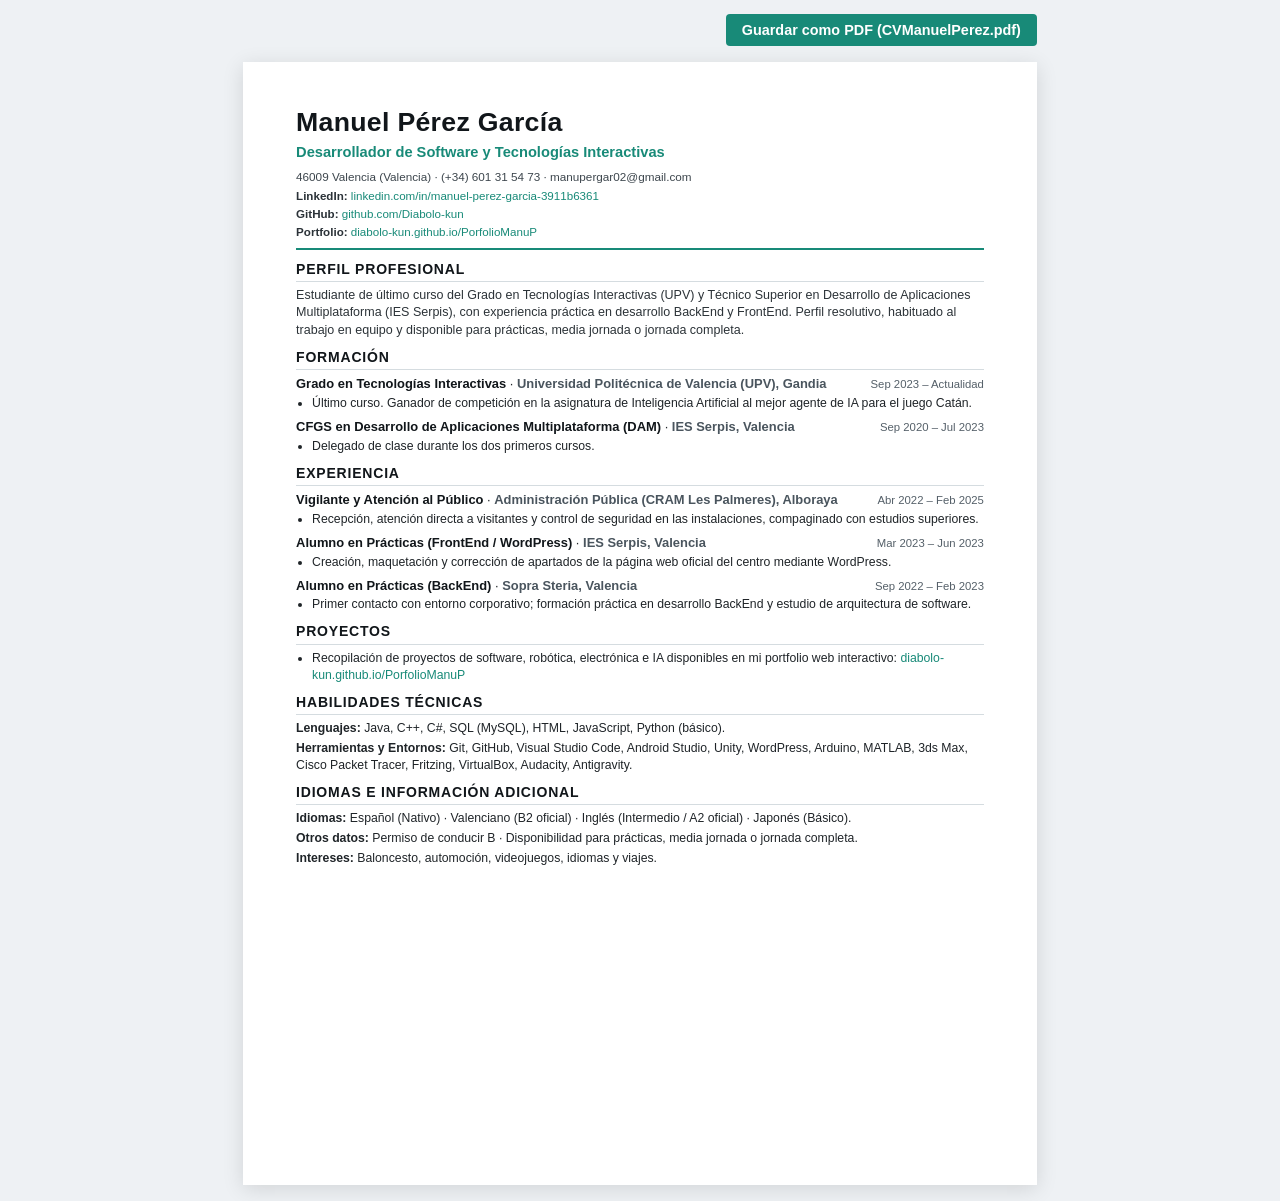
<file: cv.html>
<!DOCTYPE html>
<html lang="es">
<head>
    <meta charset="UTF-8">
    <meta name="viewport" content="width=device-width, initial-scale=1.0">
    <title>CVManuelPerez</title>
    <style>
        @page {
            size: A4;
            margin: 11mm 14mm;
        }
        * {
            box-sizing: border-box;
            margin: 0;
            padding: 0;
        }
        body {
            font-family: "Segoe UI", Roboto, Arial, sans-serif;
            color: #1f2428;
            background: #eef1f4;
            line-height: 1.38;
            font-size: 9.7pt;
        }
        .page {
            width: 210mm;
            min-height: 297mm;
            max-height: 297mm;
            margin: 16px auto;
            padding: 11mm 14mm;
            background: #ffffff;
            box-shadow: 0 4px 20px rgba(0, 0, 0, 0.12);
            overflow: hidden;
        }
        .print-bar {
            width: 210mm;
            margin: 14px auto 0;
            display: flex;
            justify-content: flex-end;
            gap: 10px;
        }
        .print-btn {
            background: #188a78;
            color: #fff;
            border: none;
            padding: 8px 16px;
            border-radius: 4px;
            font-weight: 600;
            cursor: pointer;
            font-size: 0.9rem;
        }
        .print-btn:hover {
            background: #126d5f;
        }
        header {
            border-bottom: 2.5px solid #188a78;
            padding-bottom: 8px;
            margin-bottom: 10px;
        }
        h1 {
            font-size: 20pt;
            font-weight: 800;
            color: #11161a;
            letter-spacing: 0.3px;
        }
        .subtitle {
            font-size: 11pt;
            font-weight: 700;
            color: #188a78;
            margin-top: 2px;
            margin-bottom: 6px;
        }
        .contact-line {
            font-size: 8.8pt;
            color: #3d464d;
            margin-bottom: 3px;
        }
        .links-list {
            list-style: none;
            font-size: 8.7pt;
            color: #2b3238;
        }
        .links-list li {
            margin-top: 2px;
        }
        .links-list a {
            color: #188a78;
            text-decoration: none;
        }
        section {
            margin-bottom: 9px;
        }
        h2 {
            font-size: 10.5pt;
            font-weight: 800;
            text-transform: uppercase;
            letter-spacing: 0.8px;
            color: #11161a;
            border-bottom: 1px solid #d5dce0;
            padding-bottom: 2px;
            margin-bottom: 5px;
        }
        .summary {
            font-size: 9.4pt;
            color: #2c3338;
        }
        .entry {
            margin-bottom: 6px;
        }
        .entry:last-child {
            margin-bottom: 0;
        }
        .entry-head {
            display: flex;
            justify-content: space-between;
            align-items: baseline;
            gap: 8px;
        }
        .entry-title {
            font-weight: 700;
            font-size: 9.7pt;
            color: #11161a;
        }
        .entry-place {
            font-weight: 600;
            color: #4a555e;
        }
        .entry-date {
            font-size: 8.5pt;
            color: #556069;
            white-space: nowrap;
        }
        ul.bullets {
            padding-left: 16px;
            margin-top: 2px;
        }
        ul.bullets li {
            margin-bottom: 1.5px;
            font-size: 9.2pt;
        }
        .skills-grid p {
            margin-bottom: 3px;
            font-size: 9.2pt;
        }
        .skills-grid p:last-child {
            margin-bottom: 0;
        }
        @media print {
            body {
                background: #ffffff;
            }
            .print-bar {
                display: none;
            }
            .page {
                width: auto;
                min-height: auto;
                max-height: none;
                margin: 0;
                padding: 0;
                box-shadow: none;
            }
        }
    </style>
</head>
<body>
    <div class="print-bar">
        <button class="print-btn" onclick="window.print()">Guardar como PDF (CVManuelPerez.pdf)</button>
    </div>

    <main class="page">
        <header>
            <h1>Manuel Pérez García</h1>
            <div class="subtitle">Desarrollador de Software y Tecnologías Interactivas</div>
            <div class="contact-line">46009 Valencia (Valencia) · (+34) 601 31 54 73 · manupergar02@gmail.com</div>
            <ul class="links-list">
                <li><strong>LinkedIn:</strong> <a href="https://www.linkedin.com/in/manuel-perez-garcia-3911b6361">linkedin.com/in/manuel-perez-garcia-3911b6361</a></li>
                <li><strong>GitHub:</strong> <a href="https://github.com/Diabolo-kun">github.com/Diabolo-kun</a></li>
                <li><strong>Portfolio:</strong> <a href="https://diabolo-kun.github.io/PorfolioManuP/">diabolo-kun.github.io/PorfolioManuP</a></li>
            </ul>
        </header>

        <section>
            <h2>Perfil Profesional</h2>
            <p class="summary">
                Estudiante de último curso del Grado en Tecnologías Interactivas (UPV) y Técnico Superior en Desarrollo de Aplicaciones Multiplataforma (IES Serpis), con experiencia práctica en desarrollo BackEnd y FrontEnd. Perfil resolutivo, habituado al trabajo en equipo y disponible para prácticas, media jornada o jornada completa.
            </p>
        </section>

        <section>
            <h2>Formación</h2>
            <div class="entry">
                <div class="entry-head">
                    <div><span class="entry-title">Grado en Tecnologías Interactivas</span> · <span class="entry-place">Universidad Politécnica de Valencia (UPV), Gandia</span></div>
                    <div class="entry-date">Sep 2023 – Actualidad</div>
                </div>
                <ul class="bullets">
                    <li>Último curso. Ganador de competición en la asignatura de Inteligencia Artificial al mejor agente de IA para el juego Catán.</li>
                </ul>
            </div>
            <div class="entry">
                <div class="entry-head">
                    <div><span class="entry-title">CFGS en Desarrollo de Aplicaciones Multiplataforma (DAM)</span> · <span class="entry-place">IES Serpis, Valencia</span></div>
                    <div class="entry-date">Sep 2020 – Jul 2023</div>
                </div>
                <ul class="bullets">
                    <li>Delegado de clase durante los dos primeros cursos.</li>
                </ul>
            </div>
        </section>

        <section>
            <h2>Experiencia</h2>
            <div class="entry">
                <div class="entry-head">
                    <div><span class="entry-title">Vigilante y Atención al Público</span> · <span class="entry-place">Administración Pública (CRAM Les Palmeres), Alboraya</span></div>
                    <div class="entry-date">Abr 2022 – Feb 2025</div>
                </div>
                <ul class="bullets">
                    <li>Recepción, atención directa a visitantes y control de seguridad en las instalaciones, compaginado con estudios superiores.</li>
                </ul>
            </div>
            <div class="entry">
                <div class="entry-head">
                    <div><span class="entry-title">Alumno en Prácticas (FrontEnd / WordPress)</span> · <span class="entry-place">IES Serpis, Valencia</span></div>
                    <div class="entry-date">Mar 2023 – Jun 2023</div>
                </div>
                <ul class="bullets">
                    <li>Creación, maquetación y corrección de apartados de la página web oficial del centro mediante WordPress.</li>
                </ul>
            </div>
            <div class="entry">
                <div class="entry-head">
                    <div><span class="entry-title">Alumno en Prácticas (BackEnd)</span> · <span class="entry-place">Sopra Steria, Valencia</span></div>
                    <div class="entry-date">Sep 2022 – Feb 2023</div>
                </div>
                <ul class="bullets">
                    <li>Primer contacto con entorno corporativo; formación práctica en desarrollo BackEnd y estudio de arquitectura de software.</li>
                </ul>
            </div>
        </section>

        <section>
            <h2>Proyectos</h2>
            <ul class="bullets">
                <li>Recopilación de proyectos de software, robótica, electrónica e IA disponibles en mi portfolio web interactivo: <a href="https://diabolo-kun.github.io/PorfolioManuP/" style="color:#188a78;text-decoration:none;">diabolo-kun.github.io/PorfolioManuP</a></li>
            </ul>
        </section>

        <section>
            <h2>Habilidades Técnicas</h2>
            <div class="skills-grid">
                <p><strong>Lenguajes:</strong> Java, C++, C#, SQL (MySQL), HTML, JavaScript, Python (básico).</p>
                <p><strong>Herramientas y Entornos:</strong> Git, GitHub, Visual Studio Code, Android Studio, Unity, WordPress, Arduino, MATLAB, 3ds Max, Cisco Packet Tracer, Fritzing, VirtualBox, Audacity, Antigravity.</p>
            </div>
        </section>

        <section>
            <h2>Idiomas e Información Adicional</h2>
            <div class="skills-grid">
                <p><strong>Idiomas:</strong> Español (Nativo) · Valenciano (B2 oficial) · Inglés (Intermedio / A2 oficial) · Japonés (Básico).</p>
                <p><strong>Otros datos:</strong> Permiso de conducir B · Disponibilidad para prácticas, media jornada o jornada completa.</p>
                <p><strong>Intereses:</strong> Baloncesto, automoción, videojuegos, idiomas y viajes.</p>
            </div>
        </section>
    </main>
</body>
</html>
</file>
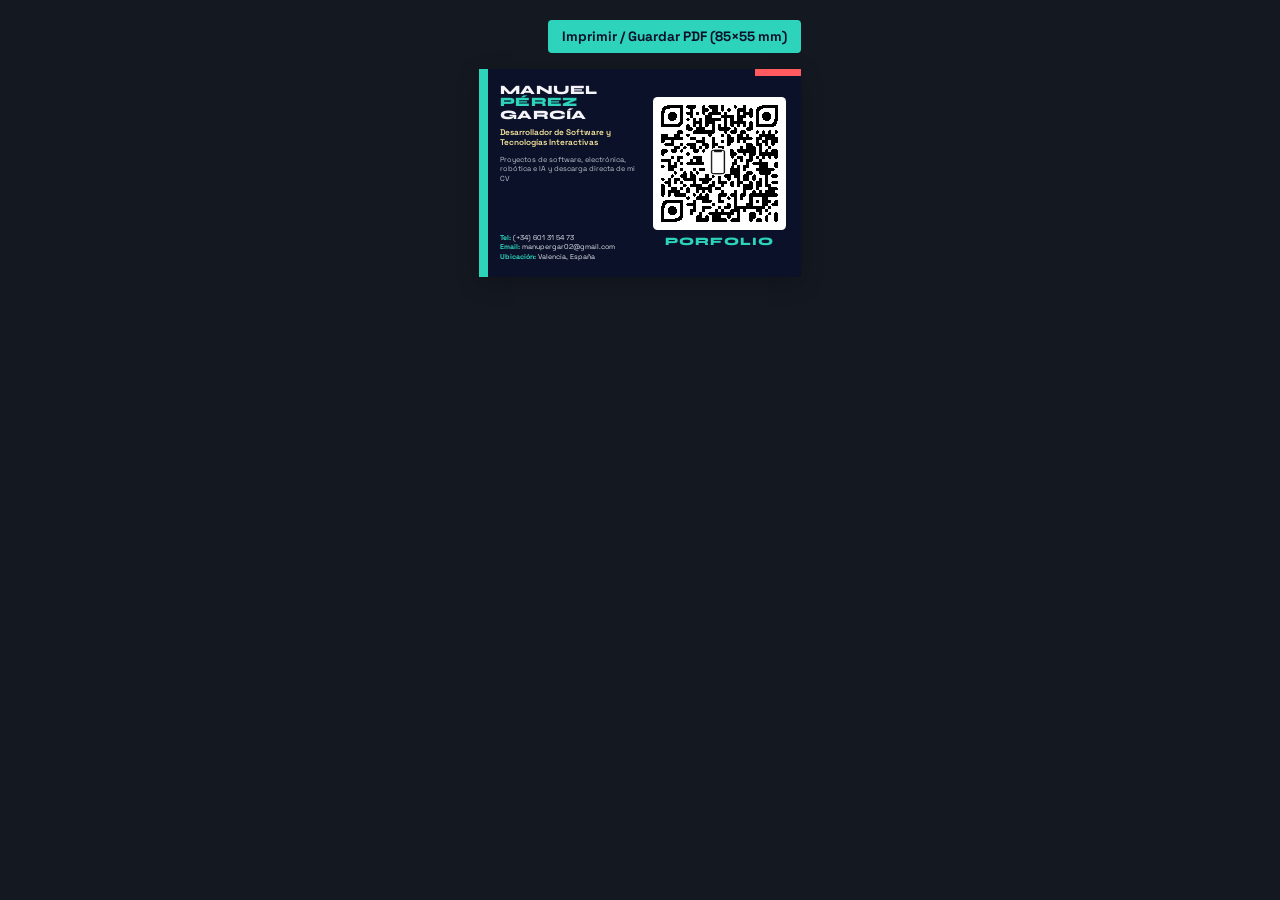
<file: otros/tarjeta/tarjeta.html>
<!DOCTYPE html>
<html lang="es">
<head>
    <meta charset="UTF-8">
    <meta name="viewport" content="width=device-width, initial-scale=1.0">
    <meta name="color-scheme" content="light only">
    <title>TarjetaManuelPerez</title>
    <link rel="preconnect" href="https://fonts.googleapis.com">
    <link rel="preconnect" href="https://fonts.gstatic.com" crossorigin>
    <link href="https://fonts.googleapis.com/css2?family=Space+Grotesk:wght@400;500;600;700&family=Syne:wght@700;800&display=swap" rel="stylesheet">
    <style>
        :root {
            color-scheme: light only;
        }
        @page {
            size: 85mm 55mm;
            margin: 0;
        }
        * {
            box-sizing: border-box;
            margin: 0;
            padding: 0;
            -webkit-print-color-adjust: exact;
            print-color-adjust: exact;
        }
        body {
            font-family: 'Space Grotesk', sans-serif;
            background: #141820;
            display: flex;
            flex-direction: column;
            align-items: center;
            gap: 16px;
            padding: 20px;
        }
        .print-bar {
            width: 85mm;
            display: flex;
            justify-content: flex-end;
        }
        .print-btn {
            background: #2DD3BB;
            color: #0A1128;
            border: none;
            padding: 8px 14px;
            border-radius: 4px;
            font-family: 'Space Grotesk', sans-serif;
            font-weight: 700;
            cursor: pointer;
            font-size: 0.85rem;
        }
        .card {
            width: 85mm;
            height: 55mm;
            position: relative;
            overflow: hidden;
            background: #0A1128;
            color: #F4F4F9;
            padding: 4mm 4mm 4mm 5.5mm;
            display: flex;
            align-items: stretch;
            justify-content: space-between;
            gap: 2.2mm;
            box-shadow: 0 6px 22px rgba(0, 0, 0, 0.22);
        }
        .accent-bar {
            position: absolute;
            top: 0;
            left: 0;
            width: 2.4mm;
            height: 100%;
            background: #2DD3BB;
        }
        .accent-coral {
            position: absolute;
            top: 0;
            right: 0;
            width: 12mm;
            height: 1.8mm;
            background: #FF5A5F;
        }
        .card-left {
            flex: 1;
            min-width: 0;
            display: flex;
            flex-direction: column;
            justify-content: space-between;
        }
        .card-name {
            font-family: 'Syne', sans-serif;
            font-weight: 800;
            font-size: 9.6pt;
            line-height: 0.96;
            text-transform: uppercase;
            letter-spacing: 0.2px;
        }
        .card-name span {
            display: block;
        }
        .card-name .highlight {
            color: #2DD3BB;
        }
        .card-role {
            margin-top: 1.5mm;
            font-size: 6.2pt;
            font-weight: 600;
            color: #F9E79F;
            line-height: 1.25;
        }
        .card-desc {
            margin-top: 2mm;
            font-size: 5.5pt;
            color: #B8C0CC;
            line-height: 1.3;
        }
        .card-contact {
            margin-top: 2mm;
            font-size: 5.3pt;
            line-height: 1.38;
            color: #E2E6EE;
        }
        .card-contact strong {
            color: #2DD3BB;
            font-weight: 700;
        }
        .card-right {
            flex: 0 0 auto;
            display: flex;
            flex-direction: column;
            align-items: center;
            justify-content: center;
        }
        .qr-box {
            width: 35mm;
            height: 35mm;
            background-color: #ffffff;
            padding: 0.5mm;
            border-radius: 1.2mm;
            display: flex;
            align-items: center;
            justify-content: center;
        }
        .card-qr {
            width: 100%;
            height: 100%;
            object-fit: contain;
            display: block;
        }
        .qr-label {
            margin-top: 1.5mm;
            font-family: 'Syne', sans-serif;
            font-weight: 800;
            font-size: 8.5pt;
            letter-spacing: 1px;
            text-transform: uppercase;
            color: #2DD3BB;
            text-align: center;
        }

        @media print {
            body {
                background: transparent;
                padding: 0;
                gap: 0;
            }
            .print-bar {
                display: none;
            }
            .card {
                box-shadow: none;
                margin: 0;
            }
        }
    </style>
</head>
<body>
    <div class="print-bar">
        <button class="print-btn" onclick="window.print()">Imprimir / Guardar PDF (85×55 mm)</button>
    </div>

    <section class="card">
        <div class="accent-bar"></div>
        <div class="accent-coral"></div>

        <div class="card-left">
            <div>
                <h1 class="card-name">
                    <span>Manuel</span>
                    <span class="highlight">Pérez</span>
                    <span>García</span>
                </h1>
                <p class="card-role">Desarrollador de Software y Tecnologías Interactivas</p>
                <p class="card-desc">Proyectos de software, electrónica, robótica e IA y descarga directa de mi CV</p>
            </div>

            <div class="card-contact">
                <div><strong>Tel:</strong> (+34) 601 31 54 73</div>
                <div><strong>Email:</strong> manupergar02@gmail.com</div>
                <div><strong>Ubicación:</strong> Valencia, España</div>
            </div>
        </div>

        <div class="card-right">
            <div class="qr-box">
                <img src="url-qr-code.svg" alt="QR Portfolio" class="card-qr">
            </div>
            <div class="qr-label">Porfolio</div>
        </div>
    </section>
</body>
</html>
</file>
